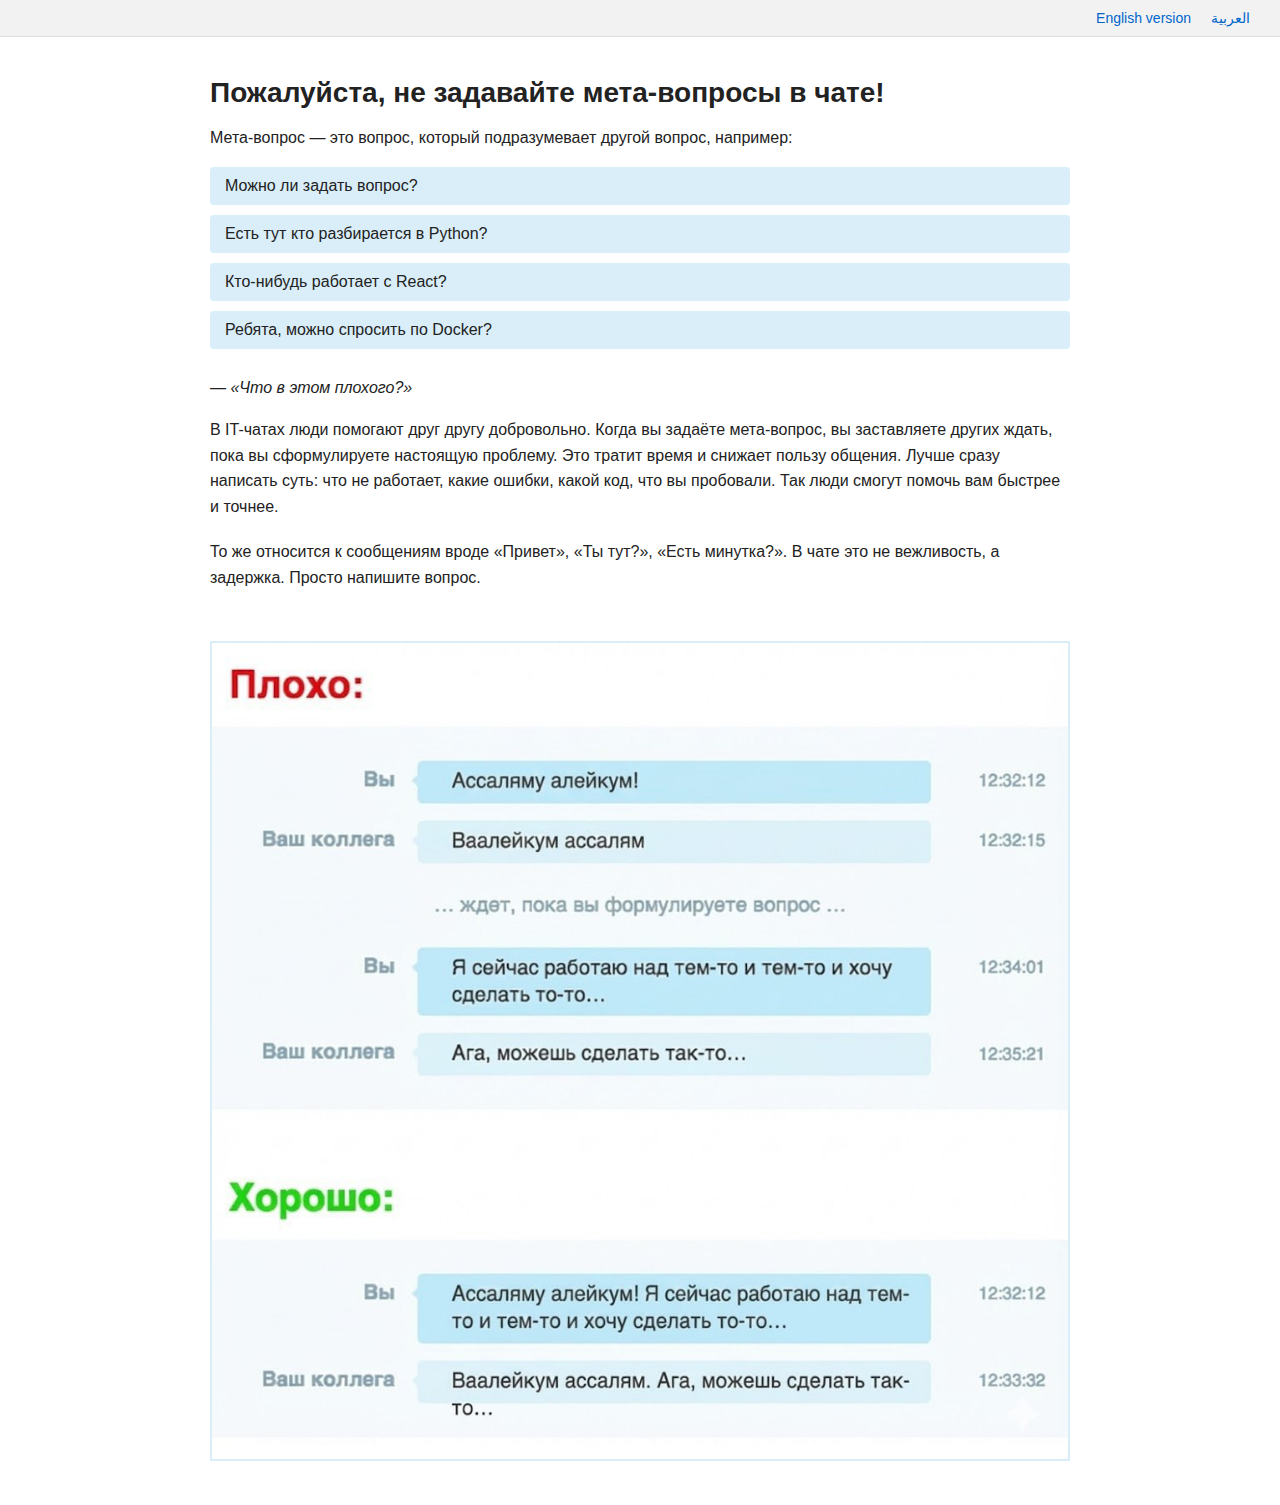
<file: index.html>
<!DOCTYPE html>
<html lang="ru">

<head>
    <meta charset="UTF-8">
    <title>Не задавайте мета-вопросы</title>
    <link rel="stylesheet" href="./assets/style.css">

    <meta name="description"
        content="В мусульманском IT-чате не задавайте мета-вопросы. Задавайте сразу технический вопрос, чтобы не тратить время других.">

    <meta property="og:title" content="Не задавайте мета-вопросы в IT-чате">
    <meta property="og:description"
        content="В мусульманском IT-чате принято сразу задавать суть проблемы, а не спрашивать «можно ли спросить?»">
    <meta property="og:type" content="website">
    <meta property="og:url" content="https://itmuslim.org/">
    <meta property="og:image" content="https://itmuslim.org/assets/images/bad-good-ru.png">

    <meta name="twitter:card" content="summary_large_image">
    <meta name="twitter:title" content="Не задавайте мета-вопросы в IT-чате">
    <meta name="twitter:description" content="Сразу задавайте технический вопрос — так вы получите помощь быстрее">
    <meta name="twitter:image" content="https://itmuslim.org/assets/images/bad-good-ru.png">

</head>

<body>

    <div class="header">
        <a href="/en">English version</a>
        <a href="/ar">العربية</a>
    </div>

    <div class="container">
        <h1>Пожалуйста, не задавайте мета-вопросы в чате!</h1>

        <div class="subtitle">
            Мета-вопрос — это вопрос, который подразумевает другой вопрос, например:
        </div>

        <div class="examples">
            <div class="example">Можно ли задать вопрос?</div>
            <div class="example">Есть тут кто разбирается в Python?</div>
            <div class="example">Кто-нибудь работает с React?</div>
            <div class="example">Ребята, можно спросить по Docker?</div>
        </div>

        <div class="quote">
            — «Что в этом плохого?»
        </div>

        <div class="text">
            В IT-чатах люди помогают друг другу добровольно.
            Когда вы задаёте мета-вопрос, вы заставляете других ждать, пока вы сформулируете настоящую проблему.
            Это тратит время и снижает пользу общения.

            Лучше сразу написать суть:
            что не работает, какие ошибки, какой код, что вы пробовали.

            Так люди смогут помочь вам быстрее и точнее.
        </div>

        <div class="text">
            То же относится к сообщениям вроде «Привет», «Ты тут?», «Есть минутка?».
            В чате это не вежливость, а задержка.
            Просто напишите вопрос.
        </div>

        <div class="footer-image">
            <img src="./assets/images/bad-good-ru.png" alt="bad-good-ru">
        </div>

    </div>
</body>

</html>
</file>
<file: assets/style.css>
* {
    box-sizing: border-box;
    font-family: Arial, Helvetica, sans-serif;
}

body {
    margin: 0;
    background: #ffffff;
    color: #222;
}

.header {
    background: #f2f2f2;
    border-bottom: 1px solid #ddd;
    padding: 10px 30px;
    display: flex;
    justify-content: flex-end;
    gap: 20px;
}

.header a {
    color: #0066cc;
    text-decoration: none;
    font-size: 14px;
}

.header a:hover {
    text-decoration: underline;
}

.container {
    max-width: 900px;
    margin: 40px auto;
    padding: 0 20px;
}

h1 {
    font-size: 28px;
    font-weight: bold;
    margin-bottom: 20px;
}

.subtitle {
    font-size: 16px;
    margin-bottom: 20px;
}

.examples {
    margin: 20px 0;
}

.example {
    background: #d9eef9;
    padding: 10px 15px;
    margin-bottom: 10px;
    border-radius: 4px;
}

.quote {
    margin-top: 30px;
    font-style: italic;
}

.text {
    margin-top: 20px;
    line-height: 1.6;
}

.footer-image {
    margin-top: 50px;
    text-align: center;
}

.footer-image img {
    background: #d9eef9;
    padding: 2px;
    max-width: 100%;
    opacity: 1.0;
}
</file>
